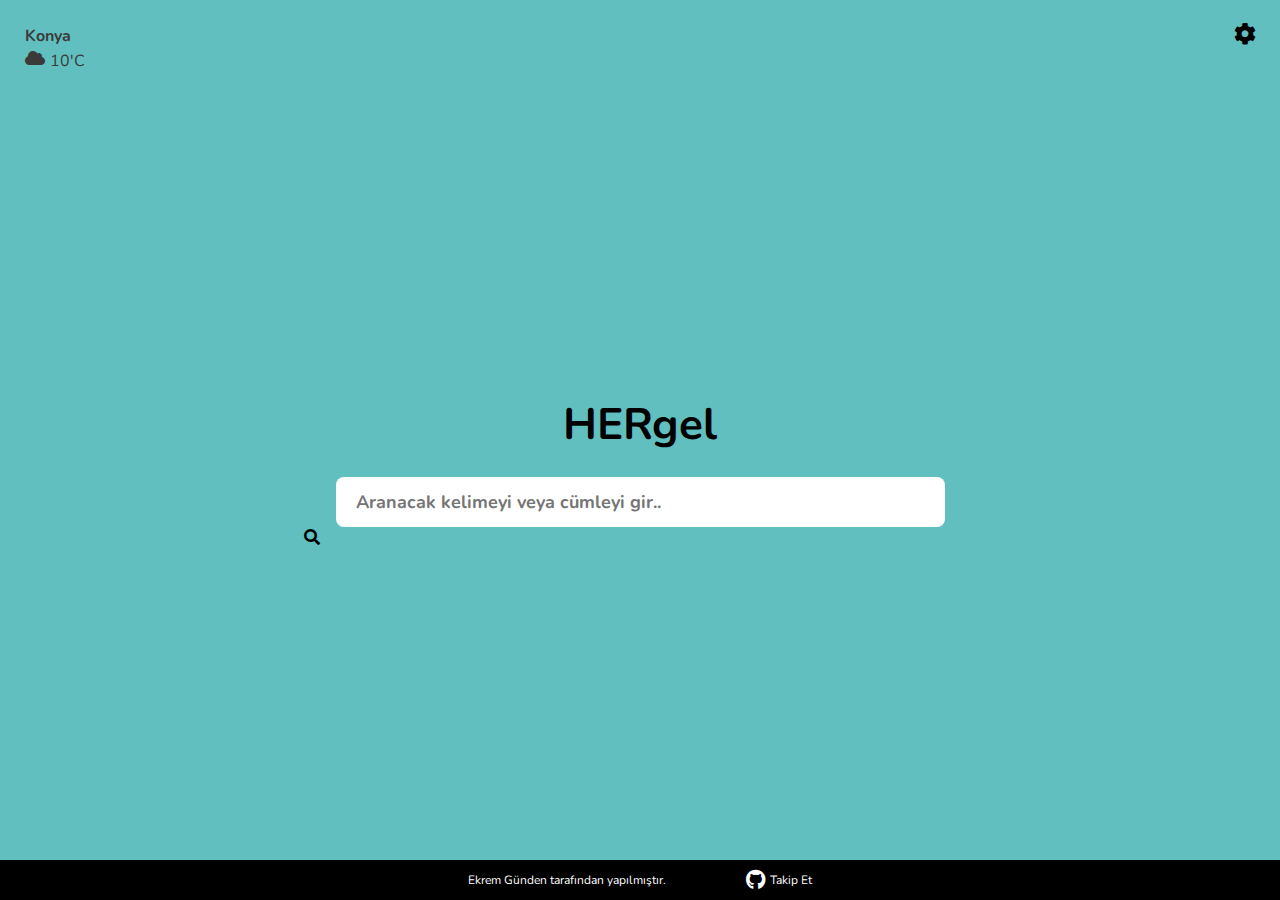
<file: index.html>
<!DOCTYPE html>
<html lang="en">
<head>
    <meta charset="UTF-8">
    <meta name="viewport" content="width=device-width, initial-scale=1.0">
    <link rel="stylesheet" href="static/styles/style.css">
    <link rel="stylesheet" href="https://cdnjs.cloudflare.com/ajax/libs/font-awesome/5.15.2/css/all.min.css">
    <title>Document</title>
</head>
<body>
        <div id="settings1" class="set" onclick="sett()">
            <a href="#" class="main"  >
                <i class="fas fa-cog" ></i> 
            </a>
        </div>
        
        <div id="settings2" class="set" onclick="sett1()">
            <a href="#" class="main" >
                <i class="fas fa-times"></i> 
            </a>
        </div>
        
        <div class="sett-pop-up" id="popup">
            <ul>
                <li>
                    <a href="#">
                        New Walpaper
                    </a>
                </li>
                <li>
                    <a href="#">
                        New Walpaper1
                    </a>
                </li>
                <li>
                    <a href="#">
                        New Walpaper2
                    </a>
                </li>
            </ul>
        </div>
    <header>
        <div class="weather">
            <div class="wea">
                <h4>Konya</h4>
            <div class="tempature">
                <i class="fas fa-cloud"></i>
                <p>10'C</p>
            </div>
            <div class="wea-detail">
                <p>Bulutlu</p>
            </div>
            <a href="#" id="weath" onclick="weat()"><i class="fas fa-ellipsis-h" id="wea-change"></i></a>    
        </div>
        <div class="wea-set" id="wea-set">
            <a href=""><i class="fas fa-times" onclick="weaSetOff()"></i></a>
            <h4>Weather Settings</h4>
            City
            <input type="text">
            
            <button type="button" onclick="weaSetOff()">tamamla</button>
        </div>
        </div>
    </header>

    <div class="search">
        <h2>HERgel</h2>
        <div class="search-box">
            <form>
                <i class="fas fa-important"></i>
                <input type="text" placeholder="Aranacak kelimeyi veya cümleyi gir..">
                <button type="submit"><i class="fa fa-search"></i></button>
        </form>    
        </div>
    </div>
<!--
    <footer>
        <div class="open-off-color-mode">
            <h4>Koyu Mod</h4>
            <input type="checkbox" id="check" hidden>
            <label for="check" class="toggle">
                <div class="circle"></div>
            </label>
        </div>
    </footer>
-->
    <footer>
        <p>Ekrem Günden tarafından yapılmıştır.</p>
       <a href="https://github.com/ekremgunden/" target="_blank" > <i class="fab fa-github"></i>Takip Et</a>
    </footer>
    <script src="static/js/script.js"></script>
</body>
</html>
</file>
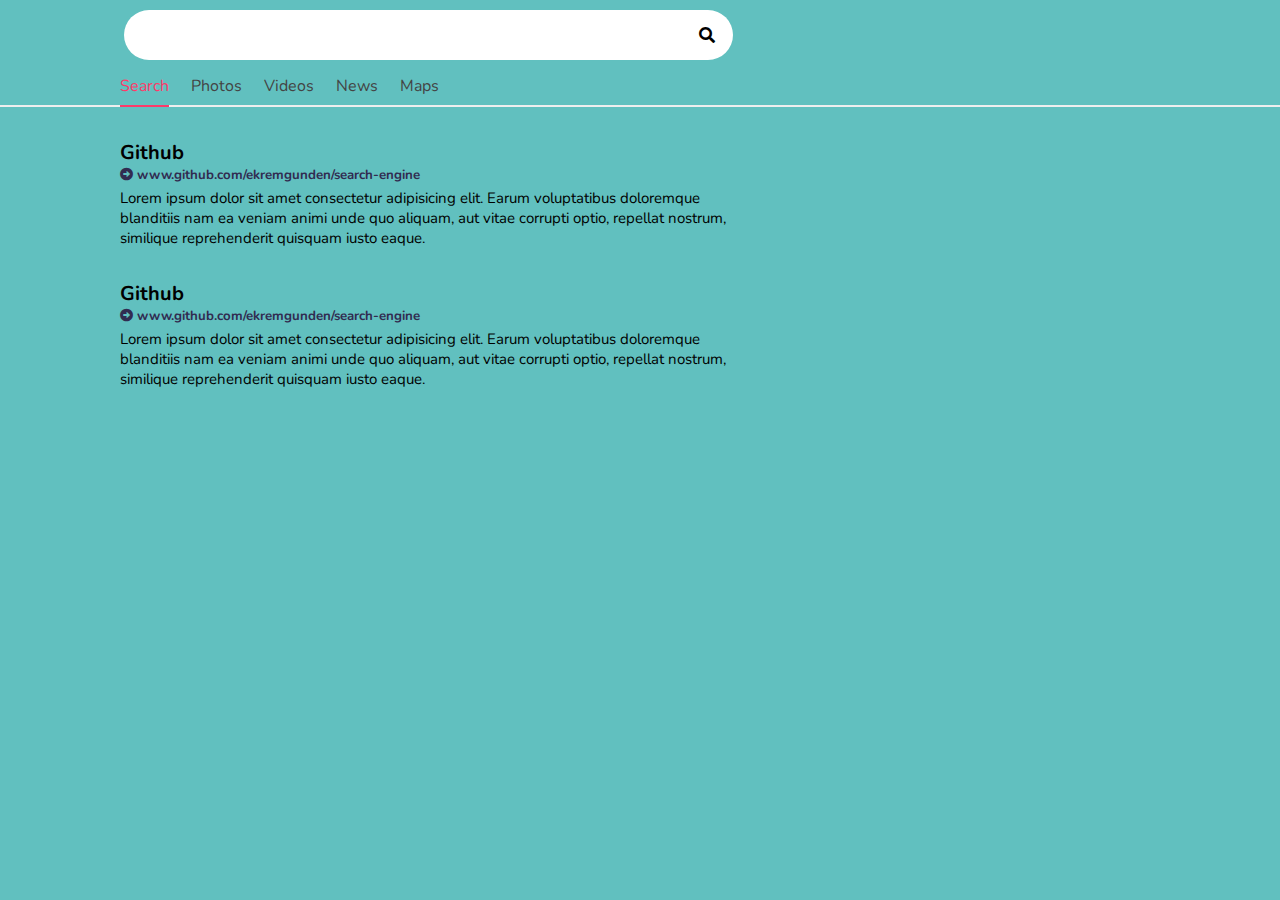
<file: index-search.html>
<!DOCTYPE html>
<html lang="en">
<head>
    <meta charset="UTF-8">
    <meta name="viewport" content="width=device-width, initial-scale=1.0">
    <link rel="stylesheet" href="static/styles/style.css">
    <link rel="stylesheet" href="https://cdnjs.cloudflare.com/ajax/libs/font-awesome/5.15.2/css/all.min.css">
    <title>Document</title>
</head>
<body>

    <div class="header">
        <div class="search detail">
            <div class="search-box">
                <form>
                    <i class="fas fa-important"></i>
                    <input type="text">
                    <button type="submit"><i class="fa fa-search"></i></button>
            </form>    
            </div>
            <div class="search-extensions">
                 <nav class="active">
                    <a href="">
                        <div class="search-normal">
                           
                            <a href="#">
                            Search
                            </a>
                        </div>
                    </a>
                </nav>
                <nav>
                    <a href="">
                        <div class="search-photos">
                            
                            <a href="#">
                             Photos
                            </a>
                        </div>
                    </a>
                </nav>
                <nav>
                    <a href="">
                        <div class="search-videos">
                        
                        <a href="#">
                        
                        Videos
                        </a>
                    </div>
                    </a>
                </nav>
                <nav>
                    <a href="">
                        <div class="search-news">
                        
                        <a href="#">
                        
                        News
                        </a>
                    </div>
                    </a>
                </nav>
                <nav>
                    <a href="">
                        <div class="search-maps">
                        
                        <a href="#">
                        
                        Maps
                        </a>
                    </div>
                    </a>
                </nav>
            </div>
        </div>
       
        </div>
    </div>

    <div class="search-output">
        <div class="output">
            
            <h3>Github</h3>
            <a href=""><h5>
                <i class="fas fa-arrow-alt-circle-right"></i>
                  www.github.com/ekremgunden/search-engine</h5></a>
            <p>Lorem ipsum dolor sit amet consectetur adipisicing elit. Earum voluptatibus doloremque blanditiis nam ea veniam animi unde quo aliquam, aut vitae corrupti optio, repellat nostrum, similique reprehenderit quisquam iusto eaque.</p>
        </div>
        <div class="output">
            
            <h3>Github</h3>
            <a href=""><h5>
                <i class="fas fa-arrow-alt-circle-right"></i>
                  www.github.com/ekremgunden/search-engine</h5></a>
            <p>Lorem ipsum dolor sit amet consectetur adipisicing elit. Earum voluptatibus doloremque blanditiis nam ea veniam animi unde quo aliquam, aut vitae corrupti optio, repellat nostrum, similique reprehenderit quisquam iusto eaque.</p>
        </div>
    </div>
</html>
</file>
<file: static/styles/style.css>
@import url("https://fonts.googleapis.com/css2?family=Nunito:ital,wght@0,300;0,400;0,600;1,400&display=swap");
* {
  padding: 0;
  margin: 0;
  list-style: none;
  border: none;
  text-decoration: none;
  -webkit-box-sizing: border-box;
          box-sizing: border-box;
  -webkit-overflow-scrolling: touch;
  font-family: 'Nunito', sans-serif;
}

*:focus {
  outline: 0;
}

body {
  background: #61c0bf;
  position: relative;
}

.sett-pop-up {
  position: absolute;
  top: 40px;
  right: 24px;
  display: none;
}

.set {
  -webkit-transition: display 0.5s;
  transition: display 0.5s;
  position: absolute;
  font-size: 22px;
  top: 20px;
  right: 24px;
}

.set a i {
  color: #000;
}

.set#settings2 {
  display: none;
  top: 21px;
  right: 27px;
}

header {
  height: 196px;
  color: #3a3a3a;
}

header .weather {
  position: absolute;
  top: 6px;
  left: 6px;
}

header .weather .wea {
  border-radius: 6px;
  -webkit-transition: 300ms all;
  transition: 300ms all;
  max-width: 134px;
  max-height: 104px;
  width: 120px;
  height: 96px;
  position: relative;
  padding: 19px;
}

header .weather .wea h4 {
  margin-bottom: 3px;
}

header .weather .wea .tempature {
  display: -webkit-box;
  display: -ms-flexbox;
  display: flex;
  -webkit-box-orient: horizontal;
  -webkit-box-direction: normal;
      -ms-flex-direction: row;
          flex-direction: row;
  margin-bottom: 4px;
}

header .weather .wea .tempature i {
  margin-right: 5px;
}

header .weather .wea .wea-detail {
  display: none;
}

header .weather .wea i.fas.fa-ellipsis-h {
  display: none;
  position: absolute;
  top: 10px;
  right: 18px;
}

header .weather .wea:hover {
  color: #fff;
  width: 134px;
  height: 104px;
  background: #f56a79;
  font-weight: 300;
}

header .weather .wea:hover .wea-detail {
  display: block;
}

header .weather .wea:hover i.fas.fa-ellipsis-h {
  display: block;
}

header .weather .wea:hover a {
  color: #fff;
}

header .weather .wea-set {
  padding: 15px;
  border-radius: 6px;
  background: #f56a79;
  display: none;
  top: 104px;
  left: 134px;
  position: absolute;
  z-index: 90;
  -webkit-transition: 600ms all;
  transition: 600ms all;
  color: #000;
}

header .weather .wea-set a {
  color: #000;
}

header .weather .wea-set a i {
  position: absolute;
  top: 21px;
  right: 20px;
}

header .weather .wea-set h4 {
  font-size: 19px;
  font-weight: 600;
  margin-bottom: 8px;
}

header .weather .wea-set input {
  height: 40px;
  width: 180px;
  border-radius: 8px;
  font-size: 18px;
  font-weight: bold;
  padding: 10px 15px 10px 15px;
  margin-bottom: 10px;
}

header .weather .wea-set button {
  font-size: 18px;
  color: #fff;
  width: 180px;
  height: 40px;
  border-radius: 8px;
  background: #4631ff;
}

footer {
  margin-top: 156px;
  width: 100%;
  height: 40px;
  background: #000;
  color: #fff;
  font-size: 12px;
  display: -webkit-box;
  display: -ms-flexbox;
  display: flex;
  -webkit-box-align: center;
      -ms-flex-align: center;
          align-items: center;
  -webkit-box-pack: center;
      -ms-flex-pack: center;
          justify-content: center;
}

footer a {
  color: #fff;
  display: -webkit-box;
  display: -ms-flexbox;
  display: flex;
  -webkit-box-align: center;
      -ms-flex-align: center;
          align-items: center;
}

footer a i {
  font-size: 20px;
  margin-left: 80px;
  margin-right: 5px;
}

/*   
footer{
    position: relative;
    height: 196px;
    .open-off-color-mode{
        position: absolute;
        bottom: 10px;
        right: 10px;
        display: flex;
        flex-direction: column;
        justify-content: center;
        align-items: center;
        h4{
            margin-bottom: 5px;
        }
        .toggle{
            width: 40px;
            height: 18px;
            background: #fff;
            border-radius: 50px;
            box-shadow: inset 0 2px 10px;
            position: relative;
            transition: backround 0.5s;
        }
        .circle{
            width: 5px;
            height: 5px;
            border: 10px solid #fff;
            border-radius: 50%;
            position: absolute;
            top: -1px;
            left: -5px;
            box-shadow: 0 0 5px #aaa;
            transition: left 0.5s;
        }
        #check:checked ~ .toggle .circle{
            left: calc(100% - 20px);
        }
        #check:checked ~ .toggle{
            background:#000;
        }
    }
}
*/
.search {
  height: calc(100vh - 392px);
  display: -webkit-box;
  display: -ms-flexbox;
  display: flex;
  -webkit-box-orient: vertical;
  -webkit-box-direction: normal;
      -ms-flex-direction: column;
          flex-direction: column;
  -webkit-box-align: center;
      -ms-flex-align: center;
          align-items: center;
  -webkit-box-pack: center;
      -ms-flex-pack: center;
          justify-content: center;
}

.search h2 {
  font-size: 44px;
}

.search .search-box {
  height: 50px;
}

.search .search-box input {
  height: 50px;
  width: 609px;
  border-radius: 8px;
  font-size: 18px;
  font-weight: bold;
  padding: 10px 40px 10px 20px;
}

.search .search-box button {
  margin-left: -32px;
  background: none;
  font-size: 16px;
  cursor: pointer;
}

.header {
  margin-top: 10px;
  margin-bottom: 32px;
  border-bottom: 2px solid #eeeeee;
}

.header .detail {
  height: 89px;
  display: -webkit-box;
  display: -ms-flexbox;
  display: flex;
  -webkit-box-orient: vertical;
  -webkit-box-direction: normal;
      -ms-flex-direction: column;
          flex-direction: column;
  display: block;
  margin-left: 120px;
  margin-bottom: 6px;
}

.header .detail .search-box {
  margin-bottom: 2px;
}

.header .detail .search-box input {
  border-radius: 25px;
  padding: 10px 40px 10px 30px;
}

.header .detail .search-box button {
  margin-left: -38px;
}

.header .detail .search-extensions {
  display: -webkit-box;
  display: -ms-flexbox;
  display: flex;
}

.header .detail .search-extensions nav {
  padding: 13px;
  padding-left: 22px;
  padding-right: 0;
  margin-bottom: -2px;
  padding-bottom: 8px;
}

.header .detail .search-extensions nav a {
  color: #444444;
}

.header .detail .search-extensions nav.active a {
  color: #fd3a69;
}

.header .detail .search-extensions nav.active {
  border-bottom: 2px solid #fd3a69;
}

.header .detail .search-extensions nav:first-child {
  padding-left: 0;
}

.search-output {
  margin-left: 120px;
  max-width: 609px;
}

.search-output .output {
  margin-bottom: 32px;
}

.search-output .output h3 {
  font-size: 20px;
}

.search-output .output h5 {
  color: #312c51;
  margin-bottom: 4px;
}

.search-output .output p {
  font-size: 15px;
}

@media only screen and (max-width: 775px) {
  .search .search-box input {
    max-width: 480px;
  }
}

@media only screen and (max-width: 600px) {
  .search .search-box input {
    max-width: 350px;
  }
}

@media only screen and (max-width: 480px) {
  .search .search-box {
    margin-bottom: 4px;
    padding: none;
  }
  .search .search-box h2 {
    font-size: 32px;
  }
  .search .search-box input {
    height: 40px;
    width: 310px;
    font-size: 15px;
  }
  .header {
    margin-top: 16px;
  }
  .header .detail {
    margin-left: 20px;
  }
  .header .detail .search-box input {
    width: 280px;
  }
  .header .detail .search-extensions nav {
    padding: 13px;
    padding-left: 18px;
    margin-left: 0;
    padding-right: 0;
    margin-bottom: -2px;
    padding-bottom: 8px;
  }
  .search-output {
    margin-left: 20px;
    margin-right: 20px;
    max-width: 375px;
  }
}
/*# sourceMappingURL=style.css.map */
</file>
